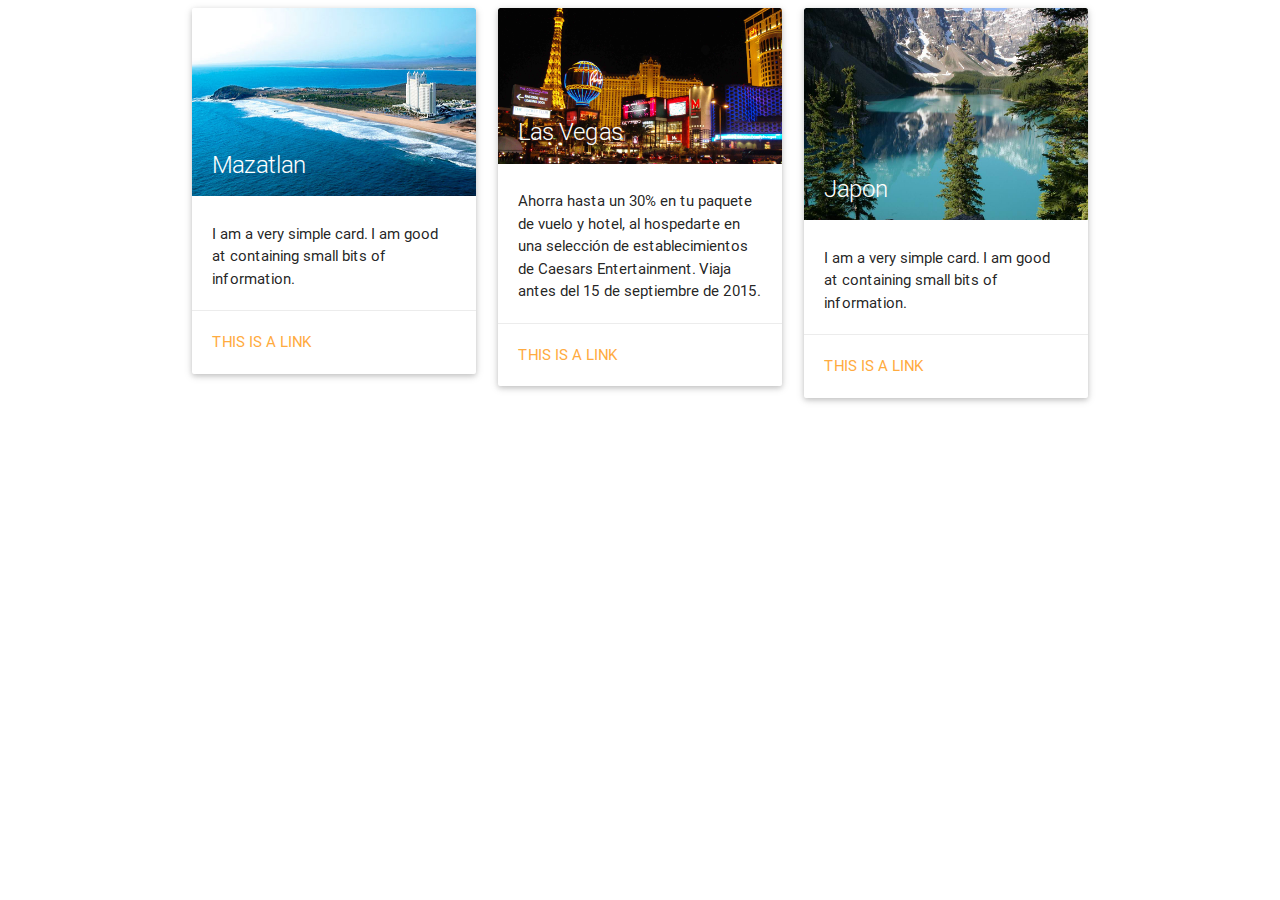
<file: index.html>
<!DOCTYPE html>
<html>
	<head>
		<!--Import materialize.css-->
		<link type="text/css" rel="stylesheet" href="css/materialize.min.css"  media="screen,projection"/>
		<!--Let browser know website is optimized for mobile-->
		<meta name="viewport" content="width=device-width, initial-scale=1.0"/>
	</head>

	<body>
		<div class="container">
			<div class="row">
				<div class="col s12 m6 l4">
					<div class="card hoverable">
						<div class="card-image">
							<img src="img/mazatlan.jpg">
							<span class="card-title">Mazatlan</span>
						</div>
						<div class="card-content">
							<p>I am a very simple card. I am good at containing small bits of information.</p>
						</div>
						<div class="card-action">
							<a href="#">This is a link</a>
						</div>
					</div>
				</div>
				<div class="col s12 m6 l4">
					<div class="card hoverable">
						<div class="card-image">
							<img src="img/vegas.jpg">
							<span class="card-title">Las Vegas</span>
						</div>
						<div class="card-content">
							<p>Ahorra hasta un 30% en tu paquete de vuelo y hotel, al hospedarte en una selección de establecimientos de Caesars Entertainment. Viaja antes del 15 de septiembre de 2015.</p>
						</div>
						<div class="card-action">
							<a href="#">This is a link</a>
						</div>
					</div>
				</div>
				<div class="col s12 m6 l4">
					<div class="card hoverable">
						<div class="card-image">
							<img src="img/sample-1.jpg">
							<span class="card-title">Japon</span>
						</div>
						<div class="card-content">
							<p>I am a very simple card. I am good at containing small bits of information.</p>
						</div>
						<div class="card-action">
							<a href="#">This is a link</a>
						</div>
					</div>
				</div>
			</div>
		</div>
		<!--Import jQuery before materialize.js-->
		<script type="text/javascript" src="https://code.jquery.com/jquery-2.1.1.min.js"></script>
		<script type="text/javascript" src="js/materialize.min.js"></script>
	</body>
</html>
</file>
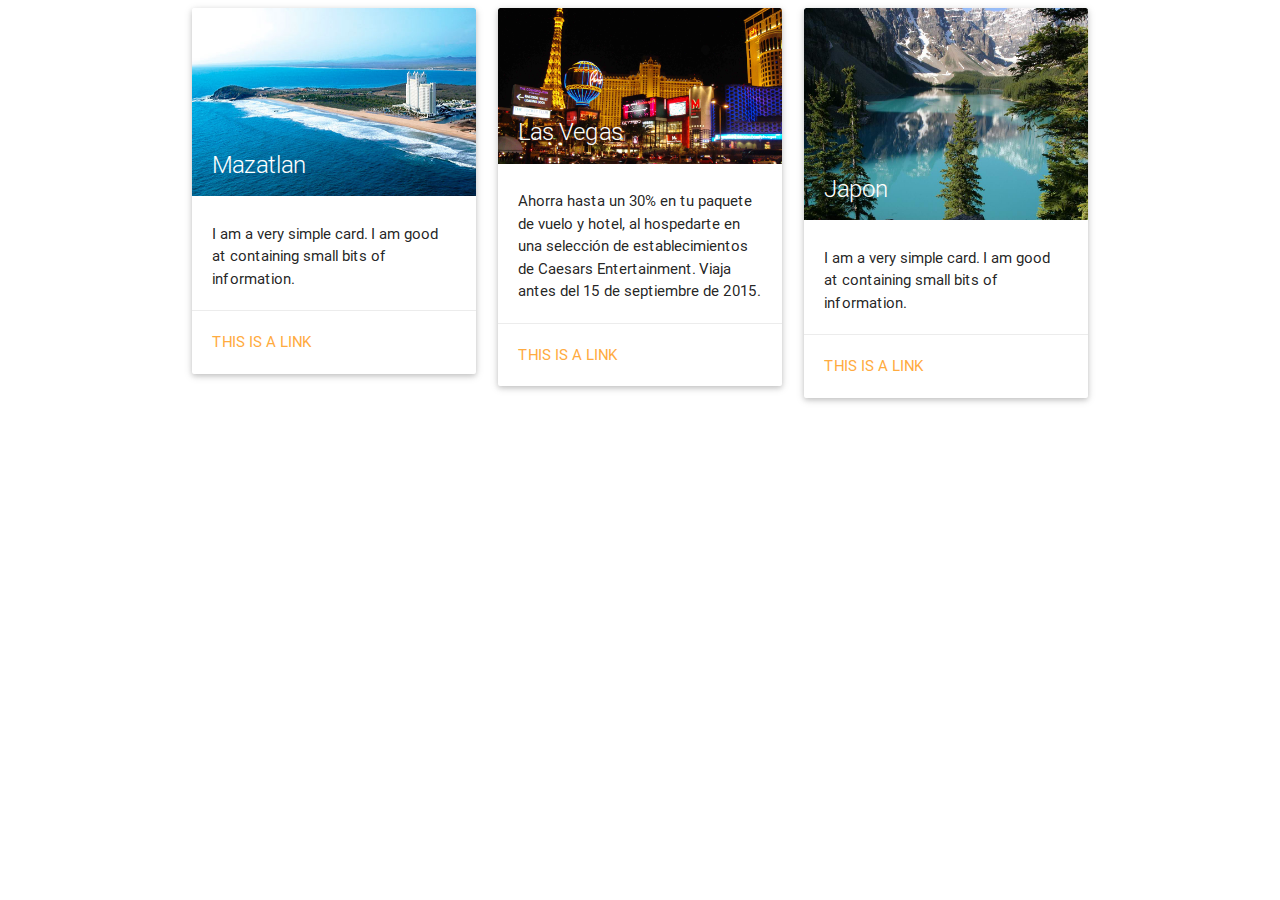
<file: index2.html>
<!DOCTYPE html>
<html>
	<head>
	  <meta charset="utf-8">
		<!--Import materialize.css-->
		<link type="text/css" rel="stylesheet" href="css/materialize.min.css"  media="screen,projection"/>
		<!--Let browser know website is optimized for mobile-->
		<meta name="viewport" content="width=device-width, initial-scale=1.0"/>
	</head>

	<body>
		<div class="container">
			<div class="row">
				<div class="col s12 m6 l4">
					<div class="card hoverable">
						<div class="card-image">
							<img src="img/mazatlan.jpg">
							<span class="card-title">Mazatlan</span>
						</div>
						<div class="card-content">
							<p>I am a very simple card. I am good at containing small bits of information.</p>
						</div>
						<div class="card-action">
							<a href="#">This is a link</a>
						</div>
					</div>
				</div>
				<div class="col s12 m6 l4">
					<div class="card hoverable">
						<div class="card-image">
							<img src="img/vegas.jpg">
							<span class="card-title">Las Vegas</span>
						</div>
						<div class="card-content">
							<p>Ahorra hasta un 30% en tu paquete de vuelo y hotel, al hospedarte en una selección de establecimientos de Caesars Entertainment. Viaja antes del 15 de septiembre de 2015.</p>
						</div>
						<div class="card-action">
							<a href="#">This is a link</a>
						</div>
					</div>
				</div>
				<div class="col s12 m6 l4">
					<div class="card hoverable">
						<div class="card-image">
							<img src="img/sample-1.jpg">
							<span class="card-title">Japon</span>
						</div>
						<div class="card-content">
							<p>I am a very simple card. I am good at containing small bits of information.</p>
						</div>
						<div class="card-action">
							<a href="#">This is a link</a>
						</div>
					</div>
				</div>
			</div>
		</div>
		<!--Import jQuery before materialize.js-->
		<script type="text/javascript" src="https://code.jquery.com/jquery-2.1.1.min.js"></script>
		<script type="text/javascript" src="js/materialize.min.js"></script>
	</body>
</html>
</file>
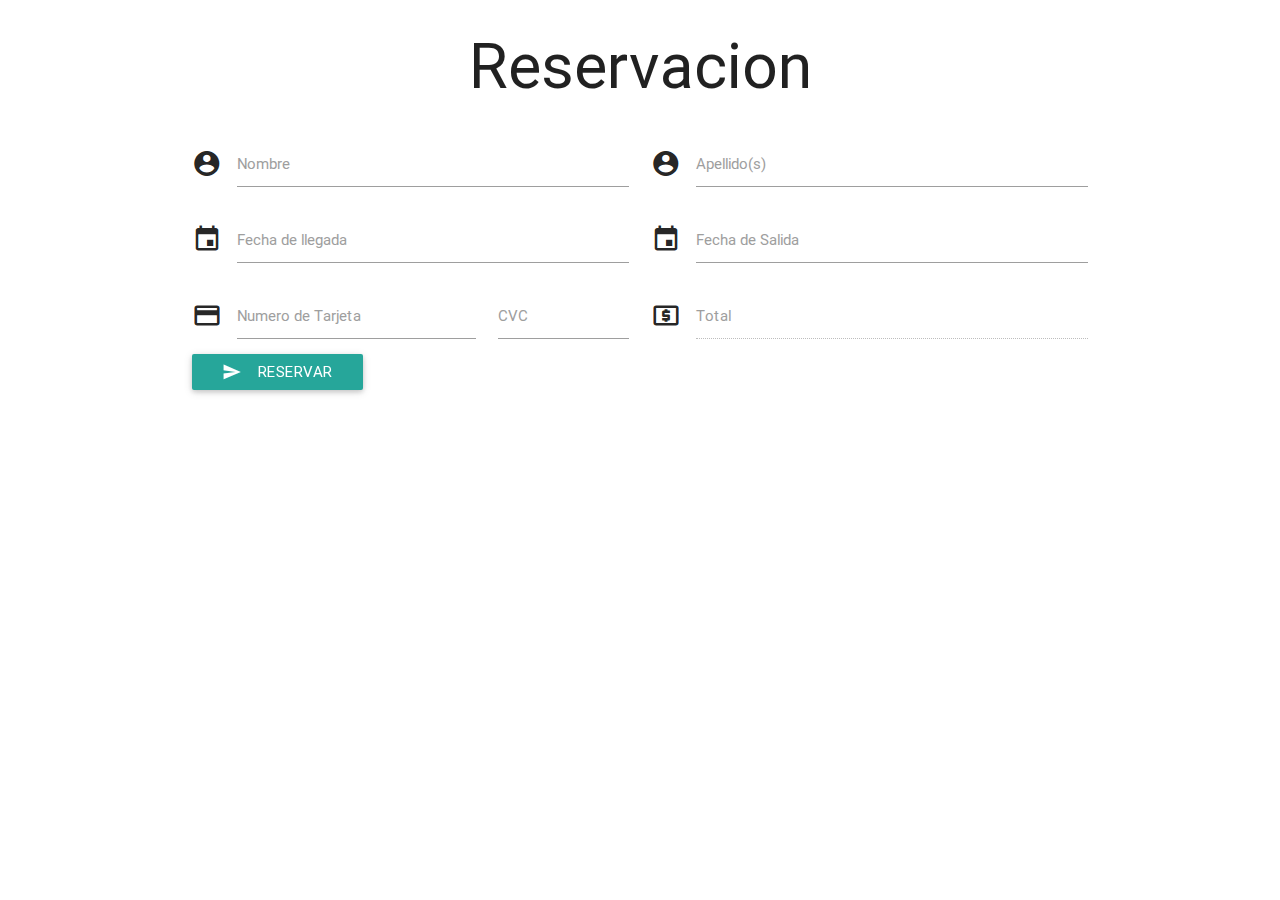
<file: reservacion.html>
<!DOCTYPE HTML>
<html>
<head>
  <meta http-equiv="Content-Type" content="text/html; charset=utf-8" />
  <meta name="viewport" content="width=device-width, initial-scale=1.0"/>
  <link type="text/css" rel="stylesheet" href="css/materialize.min.css" media="screen,projection"/>
  <title>Your Website</title>
  <script type="text/javascript" src="js/date.js"></script>
  
  <script type="text/javascript">
    var minutes = 1000*60;
    var hours = minutes*60;
    var days = hours*24;
    var foo_date1 = getDateFromFormat("02/10/2009", "M/d/y");
    var foo_date2 = getDateFromFormat("02/12/2009", "M/d/y");
    var diff_date = Math.round((foo_date2 - foo_date1)/days);
    alert("Diff date is: " + diff_date * 3);
  </script>
</head>
<body>
	<div class="container">
		<div class="row">
			<div>
				<h1 class="center-align">Reservacion</h1>
			</div>
      	<form class="col s12" autocomplete="on">
				<div class="row">
					<div class="input-field col s12 m6">
						<i class="mdi-action-account-circle prefix"></i>
						<label for="nombre">Nombre</label>
						<input id="nombre" type="text" class="validate">
					</div>
					<div class="input-field col s12 m6">
						<i class="mdi-action-account-circle prefix"></i>
						<label for="apellidos">Apellido(s)</label>
						<input id="apellidos" type="text" class="validate">
					</div>
					<div class="input-field col s12 m6">
						<i class="mdi-action-event prefix"></i>
						<label for="llegada" class="active" >Fecha de llegada</label>
						<input id="llegada" type="date" class="datepicker">
					</div>
					<div class="input-field col s12 m6">
						<i class="mdi-action-event prefix"></i>
						<input id="salida" type="date" class="datepicker">
						<label for="salida" class="active" >Fecha de Salida</label>
					</div>
					<div class="input-field col s8 m4">
						<i class="mdi-action-credit-card prefix"></i>
						<label for="tarjeta" >Numero de Tarjeta</label>
						<input id="tarjeta" type="tel" class="cc-number" autocomplete="cc-number" required >
					</div>
					<div class="input-field col s4 m2">
						<label for="cvc" >CVC</label>
						<input id="cvc" type="password" class="validate cc-cvc" autocomplete="off" required >
					</div>
					<div class="input-field col s12 m6">
						<i class="mdi-maps-local-atm prefix"></i>
						<label for="costo">Total</label>
						<input name="costo" type="text" readonly disabled>
					</div>
					<div class="col">
						<button class="envio btn waves-effect waves-light" type="submit" name="reservar" id="reservar">
							Reservar
							<i class="mdi-content-send left"></i>
						</button>
					</div>
				</div>
      	</form>
		</div>
	</div>
  <script type="text/javascript" src="https://code.jquery.com/jquery-2.1.1.min.js"></script>
  <script src="js/jquery.payment.js"></script>
  <script type="text/javascript" src="js/materialize.min.js"></script>
  <script type="text/javascript">
	$('.cc-number').payment('formatCardNumber');
	$('.cc-cvc').payment('formatCardCVC');
	$('.datepicker').pickadate({
		min: 1, //fecha minima = fecha actual mas un dia
		monthsFull: ['Enero', 'Febrero', 'Marzo', 'Abril', 'Mayo', 'Junio', 'Julio', 'Agosto', 'Septiembre', 'Octubre', 'Noviembre', 'Diciembre'],
		monthsShort: ['Ene', 'Feb', 'Mar', 'Abr', 'May', 'Jun', 'Jul', 'Ago', 'Sep', 'Oct', 'Nov', 'Dic'],
		weekdaysFull: ['Domingo', 'Lunes', 'Martes', 'Miercoles', 'Jueves', 'Viernes', 'Sabado'],
		weekdaysShort: ['Dom', 'Lun', 'Mar', 'Mie', 'Jue', 'Vie', 'Sab'],
		labelMonthNext: 'Mes siguiente',
		labelMonthPrev: 'Mes anterior',
		today: '',
		clear: 'Cancelar',
		close: 'Aceptar',
		closeOnSelect: true,
		closeOnClear: true,
		format: 'dddd, dd !de mmmm !del yyyy',
		formatSubmit: 'yyyy/mm/dd',
		hiddenName: true
	});
  </script>
</body>
</html>
</file>
